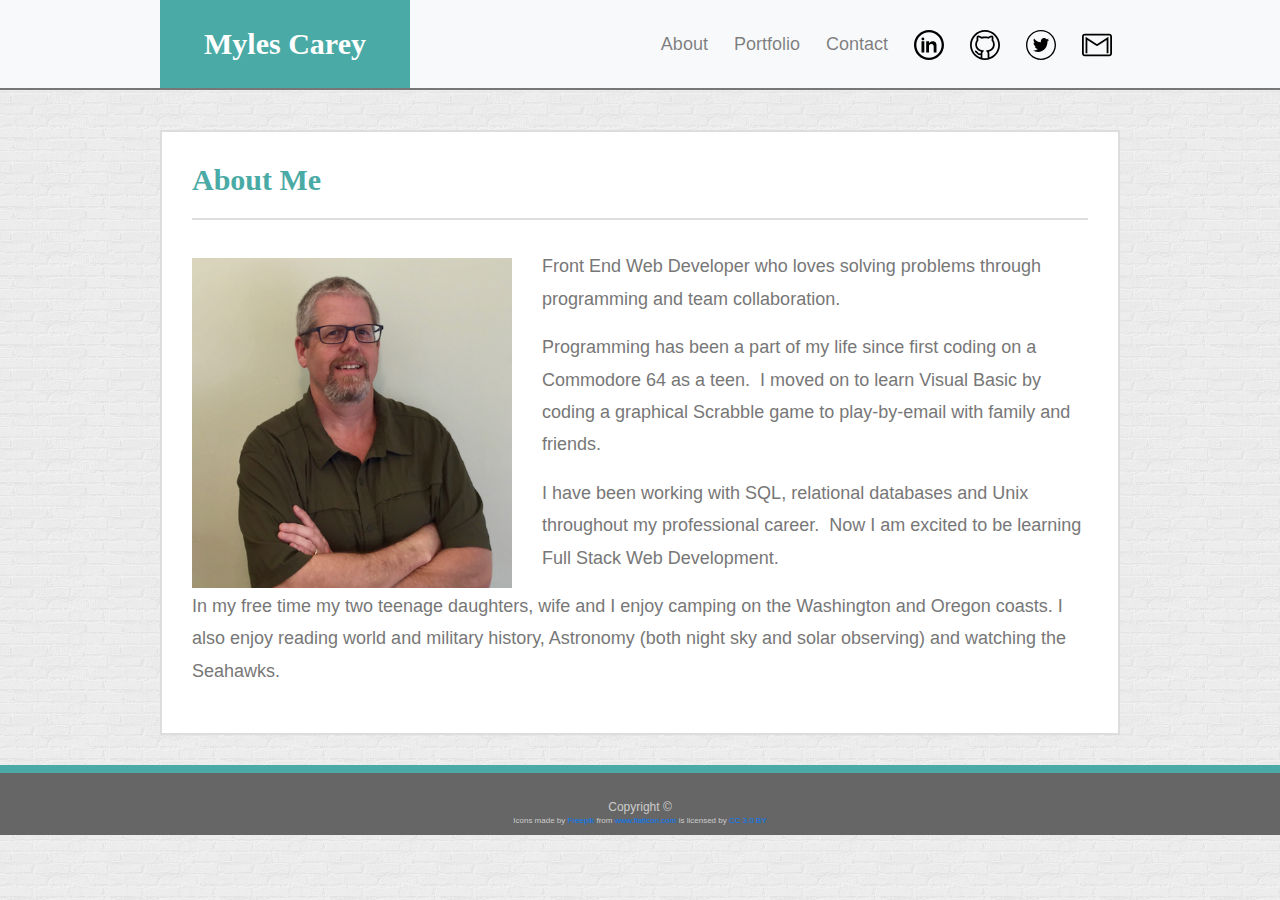
<file: index.html>
<!doctype html>
<html lang="en">
  <head>
    <title>About Me - Myles Carey</title>
    <!-- Required meta tags -->
    <meta charset="utf-8">
    <meta name="viewport" content="width=device-width, initial-scale=1, shrink-to-fit=no">

    <!-- Bootstrap CSS -->
    <link rel="stylesheet" href="https://stackpath.bootstrapcdn.com/bootstrap/4.3.1/css/bootstrap.min.css" integrity="sha384-ggOyR0iXCbMQv3Xipma34MD+dH/1fQ784/j6cY/iJTQUOhcWr7x9JvoRxT2MZw1T" crossorigin="anonymous">
    <link rel="stylesheet" type="text/css" href="assets/css/style.css">
  </head>
  <body>

    <!-- Optional JavaScript -->
    <!-- jQuery first, then Popper.js, then Bootstrap JS -->
    <script src="https://code.jquery.com/jquery-3.3.1.slim.min.js" integrity="sha384-q8i/X+965DzO0rT7abK41JStQIAqVgRVzpbzo5smXKp4YfRvH+8abtTE1Pi6jizo" crossorigin="anonymous"></script>
    <script src="https://cdnjs.cloudflare.com/ajax/libs/popper.js/1.14.7/umd/popper.min.js" integrity="sha384-UO2eT0CpHqdSJQ6hJty5KVphtPhzWj9WO1clHTMGa3JDZwrnQq4sF86dIHNDz0W1" crossorigin="anonymous"></script>
    <script src="https://stackpath.bootstrapcdn.com/bootstrap/4.3.1/js/bootstrap.min.js" integrity="sha384-JjSmVgyd0p3pXB1rRibZUAYoIIy6OrQ6VrjIEaFf/nJGzIxFDsf4x0xIM+B07jRM" crossorigin="anonymous"></script>


  <!-- Code assessment:
       Refactoring points of my Basic Portfolio solution to leverage Bootstrap had some challenges as the Basic Porfolio code 
       is first HTML/CSS effort and while produces visual desired results it is full of room for improvement.
       This Bootstrap version itself could be improved in addition to cleaning up the baggage present from the Basic Portfolio starting point.
       
       Features - Bootstrap:
       
        1. BootStrap Nav bar with expandable/collapsable button rendered at the small breakpoint.  Navbar is sticky top.
        2. About Me page under utlizes Bootstrap using just one row / one 12 width column with sm breakpoint
        3. Portfolio page uses rows / columns for the project collectionw
        4. Contact page also under utilized Bootstrap using two rows with one 12 span column.  Has sm breakpoint 
        5. Small breakpoint activates a static header so that it scrolls up/out of viewport
        6. Some use of media queries to help better fit nav bar icons and footer icon attribution text
        
        
      Missing or pooly inplemented:
      
        1. Margins - need to revisit to get appropriate margins.  Only the larger widths above 960 show appropriate margins.
           Ran out of time exploring where code was falling short and/or needed correction

        2. Portfolio - landscape modes don't always produce a clean center section ending up leaving a column of space in the body
           not fitting in three project columns.

        3. Code passed validation, but really need to refactor it for better techniques, better semantics and eliminating/redoing ids and classes

        4. In the footer the text for Icon attribution text got troublesome on smaller form factors so needed media query to rearange 

        5. Better comments needed throughout

        6. A proper README.md file is needed - looking into templates and ideas via google
        
      Possible enhancements:

        1. Want to move social media links off the nav bar to their one container on the body as they cause challenges at the smaller form factors
        
  -->


    <!-- nav bar -->
    <nav id="masthead" class="navbar navbar-expand-sm navbar-light bg-light sticky-top">
      <div id="navbar-pad" class="container">
        <a id="logo" class="navbar-brand" href="#">Myles Carey</a>
        <button class="navbar-toggler" type="button" data-toggle="collapse" data-target="#navbarSupportedContent" aria-controls="navbarSupportedContent" aria-expanded="false" aria-label="Toggle navigation">
          <span class="navbar-toggler-icon"></span>
        </button>
      
        <div class="collapse navbar-collapse" id="navbarSupportedContent">
          <ul class="navbar-nav ml-auto">
            <li class="nav-item">
              <a class="nav-link" href="#">About</a>
            </li>  
            <li class="nav-item">
              <a class="nav-link" href="portfolio.html">Portfolio</a>
            </li>
            <li class="nav-item">
              <a class="nav-link" href="contact.html">Contact</a>
            </li>   
            <li class="nav-item social-nav">
              <a class="nav-link" href="https://www.linkedin.com/in/mylescarey2019" title="LinkedIn" target="_blank">
                <img class="social-icon" src="assets/images/social-linkedin-circular-button.svg" alt="LinkedIn">
              </a>
            </li>  
            <li class="nav-item social-nav">
              <a class="nav-link" href="https://github.com/mylescarey2019" title="GitHub" target="_blank">
                <img class="social-icon" src="assets/images/w_github.svg" alt="GitHub">
              </a>
            </li>
            <li class="nav-item social-nav">
              <a class="nav-link" href="#" title="Coming soon - Twitter" target="_blank">
                <img class="social-icon" src="assets/images/twitter-circular-button.svg" alt="Twitter">
              </a>    
            </li>  
            <li class="nav-item social-nav">
              <a class="nav-link" href="mailto:mylescarey2019@gmail.com?subject=Regarding%20your%20Portfolio" title="email me">
                  <img class="social-icon" src="assets/images/w_gmail.svg" alt="Gmail">
              </a>
            </li>                
          </ul>
        </div>
      </div>  
    </nav>

    <!-- main body -->
    <div id="main-container" class="container">
      <div class="row">
        <div class="col-sm-12">
          <h1>About Me</h1>
          <img id="auth-image" class="img-fluid" src="assets/images/MylesCarey.jpg"  alt="Myles Carey">
          <p>Front End Web Developer who loves solving problems through programming and team collaboration.
          </p>
          <p>
            Programming has been a part of my life since first coding on a Commodore 64 as a teen. &nbsp;I moved on to learn Visual Basic by coding a graphical 
            Scrabble game to play-by-email with family and friends.</p>
          <p>
            I have been working with SQL, relational databases and Unix throughout my professional career.
            &nbsp;Now I am excited to be learning Full Stack Web Development.
          </p>
          <p>
            In my free time my two teenage daughters, wife and I enjoy camping on the Washington and Oregon coasts. I also enjoy reading world and military history, Astronomy (both night sky and solar observing) and watching the Seahawks.
          </p>
        </div>
      </div>
    </div>

    <!-- footer -->
    <footer>
        <div id="copyRight">
          Copyright &copy;
        </div>
        <div id="iconCredit">Icons made by <a href="https://www.freepik.com/?__hstc=57440181.c82af72166a1350e668996cd7af5e963.1560893080864.1560893080864.1560903302513.2&__hssc=57440181.14.1560903302513&__hsfp=2979606616" 
            title="Freepik">Freepik</a> from <a href="https://www.flaticon.com/" 		
            title="Flaticon">www.flaticon.com</a> is licensed by <a href="http://creativecommons.org/licenses/by/3.0/" 			    title="Creative Commons BY 3.0" target="_blank">CC 3.0 BY</a>
        </div>
      </footer>

  </body>
</html>
</file>
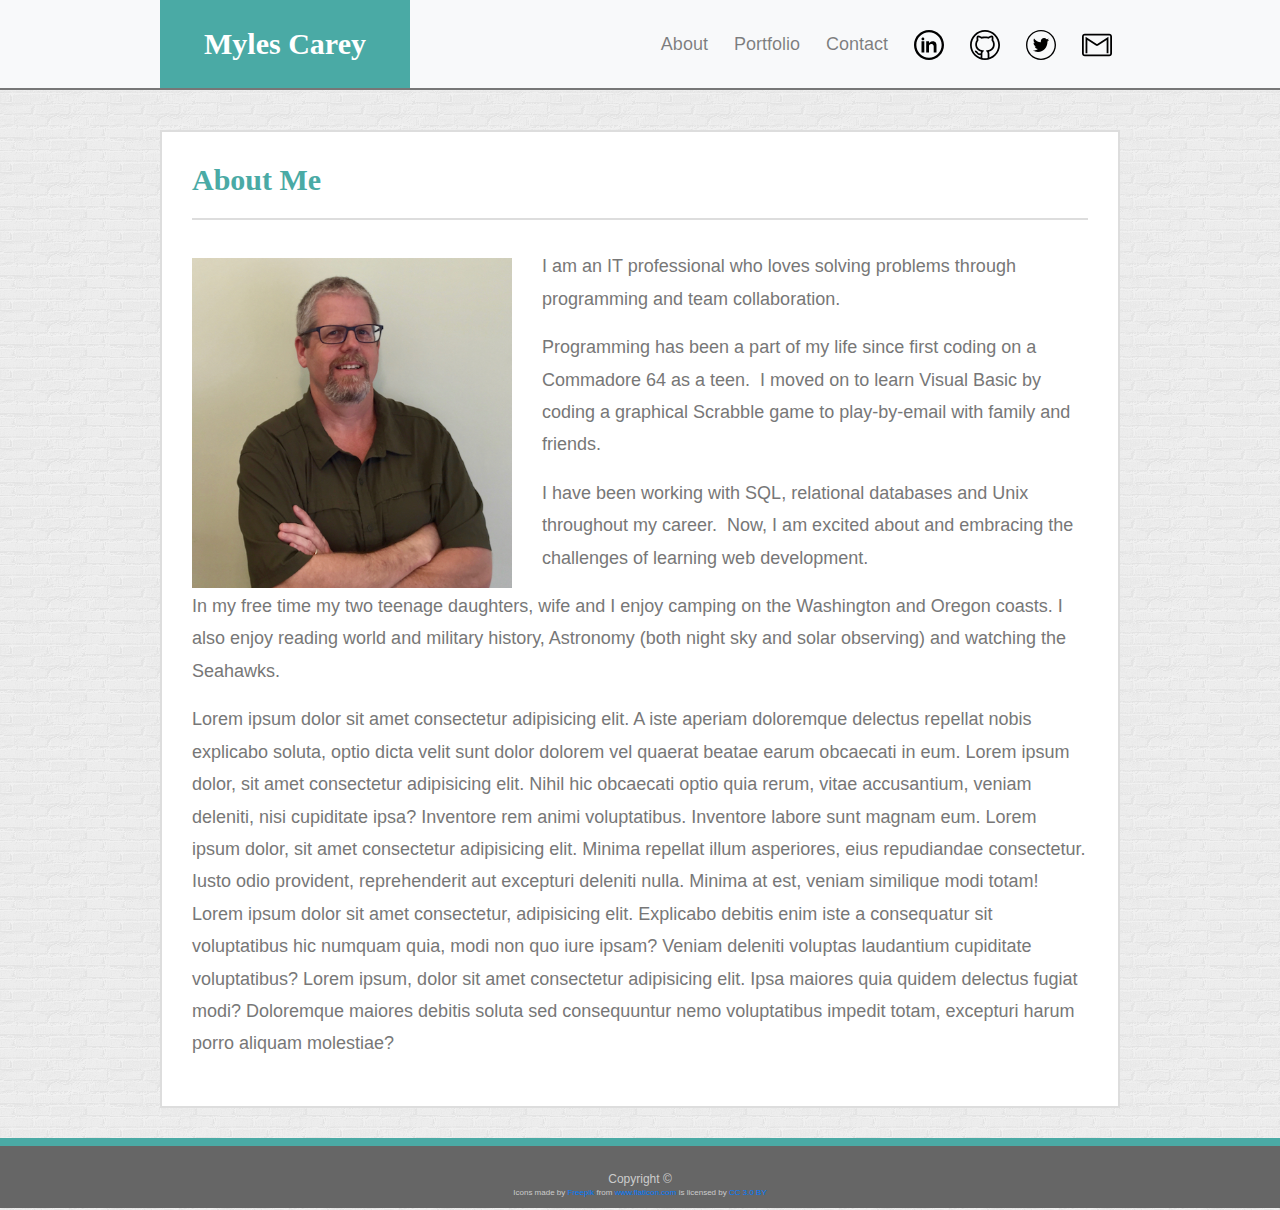
<file: contact.html>
<!doctype html>
<html lang="en">
  <head>
    <title>Contact - Myles Carey</title>
    <!-- Required meta tags -->
    <meta charset="utf-8">
    <meta name="viewport" content="width=device-width, initial-scale=1, shrink-to-fit=no">

    <!-- Bootstrap CSS -->
    <link rel="stylesheet" href="https://stackpath.bootstrapcdn.com/bootstrap/4.3.1/css/bootstrap.min.css" integrity="sha384-ggOyR0iXCbMQv3Xipma34MD+dH/1fQ784/j6cY/iJTQUOhcWr7x9JvoRxT2MZw1T" crossorigin="anonymous">
    <link rel="stylesheet" type="text/css" href="assets/css/style.css">
  </head>
  <body>

    <!-- Optional JavaScript -->
    <!-- jQuery first, then Popper.js, then Bootstrap JS -->
    <script src="https://code.jquery.com/jquery-3.3.1.slim.min.js" integrity="sha384-q8i/X+965DzO0rT7abK41JStQIAqVgRVzpbzo5smXKp4YfRvH+8abtTE1Pi6jizo" crossorigin="anonymous"></script>
    <script src="https://cdnjs.cloudflare.com/ajax/libs/popper.js/1.14.7/umd/popper.min.js" integrity="sha384-UO2eT0CpHqdSJQ6hJty5KVphtPhzWj9WO1clHTMGa3JDZwrnQq4sF86dIHNDz0W1" crossorigin="anonymous"></script>
    <script src="https://stackpath.bootstrapcdn.com/bootstrap/4.3.1/js/bootstrap.min.js" integrity="sha384-JjSmVgyd0p3pXB1rRibZUAYoIIy6OrQ6VrjIEaFf/nJGzIxFDsf4x0xIM+B07jRM" crossorigin="anonymous"></script>

    <!-- nav bar -->
    <nav id="masthead" class="navbar navbar-expand-sm navbar-light bg-light sticky-top">
      <div id="navbar-pad" class="container">
        <a id="logo" class="navbar-brand" href="index.html">Myles Carey</a>
        <button class="navbar-toggler" type="button" data-toggle="collapse" data-target="#navbarSupportedContent" aria-controls="navbarSupportedContent" aria-expanded="false" aria-label="Toggle navigation">
          <span class="navbar-toggler-icon"></span>
        </button>
      
        <div class="collapse navbar-collapse" id="navbarSupportedContent">
          <ul class="navbar-nav ml-auto">
            <li class="nav-item">
              <a class="nav-link" href="index.html">About</a>
            </li>  
            <li class="nav-item">
              <a class="nav-link" href="portfolio.html">Portfolio</a>
            </li>
            <li class="nav-item">
              <a class="nav-link" href="#">Contact</a>
            </li>   
            <li class="nav-item social-nav">
              <a class="nav-link" href="https://www.linkedin.com/in/mylescarey2019" title="LinkedIn" target="_blank">
                <img class="social-icon" src="assets/images/social-linkedin-circular-button.svg" alt="LinkedIn">
              </a>
            </li>  
            <li class="nav-item social-nav">
              <a class="nav-link" href="https://github.com/mylescarey2019" title="GitHub" target="_blank">
                <img class="social-icon" src="assets/images/w_github.svg" alt="GitHub">
              </a>
            </li>
            <li class="nav-item social-nav">
              <a class="nav-link" href="#" title="Coming soon - Twitter" target="_blank">
                <img class="social-icon" src="assets/images/twitter-circular-button.svg" alt="Twitter">
              </a>    
            </li>  
            <li class="nav-item social-nav">
              <a class="nav-link" href="mailto:mylescarey2019@gmail.com?subject=Regarding%20your%20Portfolio" title="email me">
                  <img class="social-icon" src="assets/images/w_gmail.svg" alt="Gmail">
              </a>
            </li>                
          </ul>
        </div>
      </div>  
    </nav>

    <!-- main body -->
    <div id="main-container" class="container">
      <div class="row">
        <div class="col-sm-12">
          <h1>About Me</h1>
          <img id="auth-image" class="img-fluid" src="assets/images/MylesCarey.jpg"  alt="Myles Carey">
          <p>I am an IT professional who loves solving problems through programming and team collaboration.
          </p>
          <p>
            Programming has been a part of my life since first coding on a Commadore 64 as a teen. &nbsp;I moved on to learn Visual Basic by coding a graphical 
            Scrabble game to play-by-email with family and friends.</p>
          <p>
            I have been working with SQL, relational databases and Unix throughout my career.
            &nbsp;Now, I am excited about and embracing the challenges of learning web development.
          </p>
          <p>
            In my free time my two teenage daughters, wife and I enjoy camping on the Washington and Oregon coasts. I also enjoy reading world and military history, Astronomy (both night sky and solar observing) and watching the Seahawks.
          </p>
          <p>Lorem ipsum dolor sit amet consectetur adipisicing elit. A iste aperiam doloremque delectus repellat nobis explicabo soluta, optio dicta velit sunt dolor dolorem vel quaerat beatae earum obcaecati in eum.
            Lorem ipsum dolor, sit amet consectetur adipisicing elit. Nihil hic obcaecati optio quia rerum, vitae accusantium, veniam deleniti, nisi cupiditate ipsa? Inventore rem animi voluptatibus. Inventore labore sunt magnam eum.
            Lorem ipsum dolor, sit amet consectetur adipisicing elit. Minima repellat illum asperiores, eius repudiandae consectetur. Iusto odio provident, reprehenderit aut excepturi deleniti nulla. Minima at est, veniam similique modi totam!
            Lorem ipsum dolor sit amet consectetur, adipisicing elit. Explicabo debitis enim iste a consequatur sit voluptatibus hic numquam quia, modi non quo iure ipsam? Veniam deleniti voluptas laudantium cupiditate voluptatibus?
            Lorem ipsum, dolor sit amet consectetur adipisicing elit. Ipsa maiores quia quidem delectus fugiat modi? Doloremque maiores debitis soluta sed consequuntur nemo voluptatibus impedit totam, excepturi harum porro aliquam molestiae?
          </p>
        </div>
      </div>
    </div>

    <!-- footer -->
    <footer>
        <div id="copyRight">
          Copyright &copy;
        </div>
        <div id="iconCredit">Icons made by <a href="https://www.freepik.com/?__hstc=57440181.c82af72166a1350e668996cd7af5e963.1560893080864.1560893080864.1560903302513.2&__hssc=57440181.14.1560903302513&__hsfp=2979606616" 
            title="Freepik">Freepik</a> from <a href="https://www.flaticon.com/" 		
            title="Flaticon">www.flaticon.com</a> is licensed by <a href="http://creativecommons.org/licenses/by/3.0/" 			    title="Creative Commons BY 3.0" target="_blank">CC 3.0 BY</a>
        </div>
      </footer>

  </body>
</html>
</file>
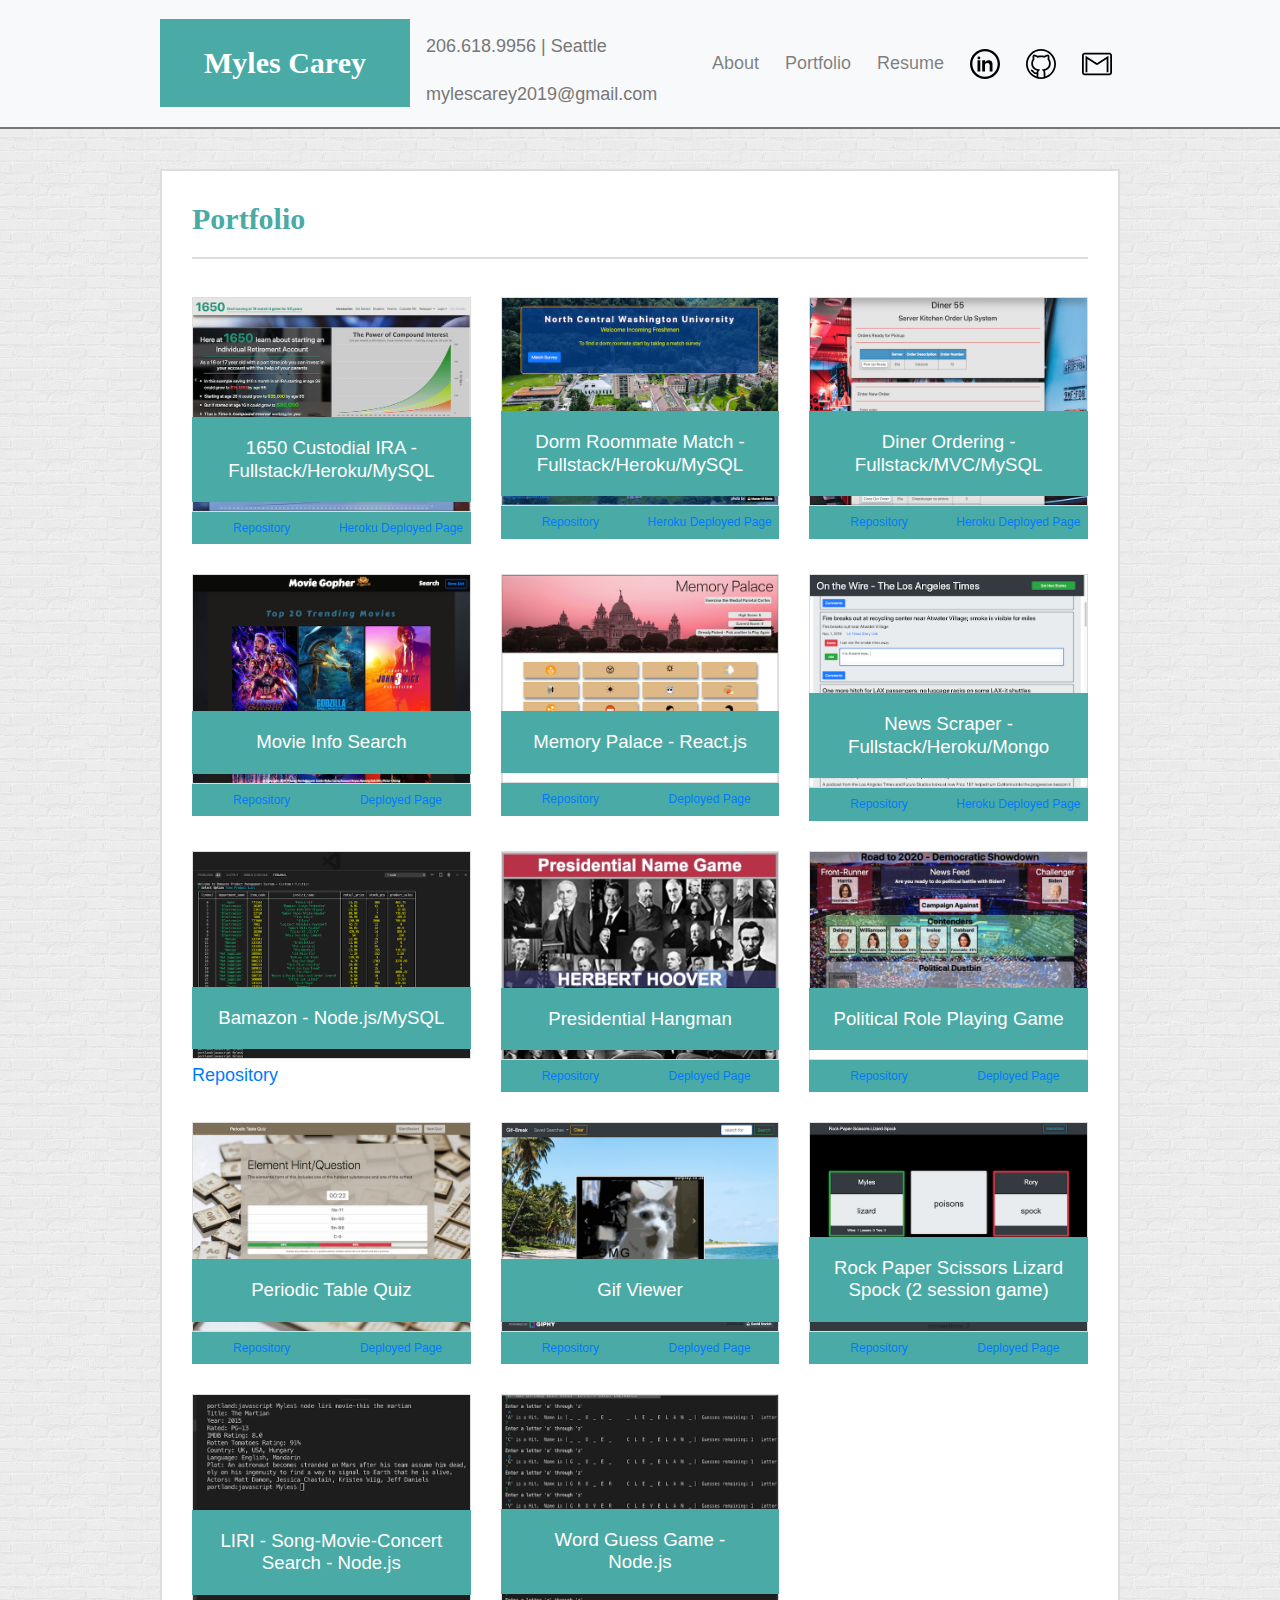
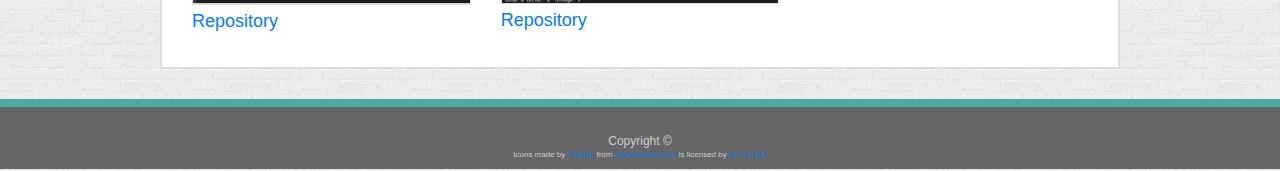
<file: portfolio.html>
<!doctype html>
<html lang="en">
  <head>
    <title>Portfolio - Myles Carey</title>
    <!-- Required meta tags -->
    <meta charset="utf-8">
    <meta name="viewport" content="width=device-width, initial-scale=1, shrink-to-fit=no">

    <!-- Bootstrap CSS -->
    <link rel="stylesheet" href="https://stackpath.bootstrapcdn.com/bootstrap/4.3.1/css/bootstrap.min.css" integrity="sha384-ggOyR0iXCbMQv3Xipma34MD+dH/1fQ784/j6cY/iJTQUOhcWr7x9JvoRxT2MZw1T" crossorigin="anonymous">
    <link rel="stylesheet" type="text/css" href="assets/css/style.css">
  </head>
  <body>

    <!-- Optional JavaScript -->
    <!-- jQuery first, then Popper.js, then Bootstrap JS -->
    <script src="https://code.jquery.com/jquery-3.3.1.slim.min.js" integrity="sha384-q8i/X+965DzO0rT7abK41JStQIAqVgRVzpbzo5smXKp4YfRvH+8abtTE1Pi6jizo" crossorigin="anonymous"></script>
    <script src="https://cdnjs.cloudflare.com/ajax/libs/popper.js/1.14.7/umd/popper.min.js" integrity="sha384-UO2eT0CpHqdSJQ6hJty5KVphtPhzWj9WO1clHTMGa3JDZwrnQq4sF86dIHNDz0W1" crossorigin="anonymous"></script>
    <script src="https://stackpath.bootstrapcdn.com/bootstrap/4.3.1/js/bootstrap.min.js" integrity="sha384-JjSmVgyd0p3pXB1rRibZUAYoIIy6OrQ6VrjIEaFf/nJGzIxFDsf4x0xIM+B07jRM" crossorigin="anonymous"></script>

    <!-- nav bar -->
    <nav id="masthead" class="navbar navbar-expand-sm navbar-light bg-light sticky-top">
      <div id="navbar-pad" class="container">
        <a id="logo" class="navbar-brand" href="index.html">Myles Carey</a>
        <div id="logo2">
            <p id="phone">206.618.9956 | Seattle</p>
            <p id="email">mylescarey2019@gmail.com</p>
        </div>
        <button class="navbar-toggler" type="button" data-toggle="collapse" data-target="#navbarSupportedContent" aria-controls="navbarSupportedContent" aria-expanded="false" aria-label="Toggle navigation">
          <span class="navbar-toggler-icon"></span>
        </button>
      
        <div class="collapse navbar-collapse" id="navbarSupportedContent">
          <ul class="navbar-nav ml-auto">
            <li class="nav-item">
              <a class="nav-link" href="index.html">About</a>
            </li>  
            <li class="nav-item">
              <a class="nav-link" href="#">Portfolio</a>
            </li>
            <li class="nav-item">
                <a class="nav-link" href="https://drive.google.com/file/d/1GzahMuewi4-AE2L0IXTpxmi1n35zwCAE/view?usp=sharing"
                   title="opens in google docs" target="_blank">Resume</a>
            </li>
            <!-- <li class="nav-item">
              <a class="nav-link" href="contact.html">Contact</a>
            </li>    -->
            <li class="nav-item social-nav">
              <a class="nav-link" href="https://www.linkedin.com/in/mylescarey2019" title="LinkedIn" target="_blank">
                <img class="social-icon" src="assets/images/social-linkedin-circular-button.svg" alt="LinkedIn">
              </a>
            </li>  
            <li class="nav-item social-nav">
              <a class="nav-link" href="https://github.com/mylescarey2019" title="GitHub" target="_blank">
                <img class="social-icon" src="assets/images/w_github.svg" alt="GitHub">
              </a>
            </li>
            <!-- <li class="nav-item social-nav">
              <a class="nav-link" href="#" title="Coming soon - Twitter" target="_blank">
                <img class="social-icon" src="assets/images/twitter-circular-button.svg" alt="Twitter">
              </a>    
            </li>   -->
            <li class="nav-item social-nav">
              <a class="nav-link" href="mailto:mylescarey2019@gmail.com?subject=Regarding%20your%20Portfolio" title="email me">
                  <img class="social-icon" src="assets/images/w_gmail.svg" alt="Gmail">
              </a>
            </li>                
          </ul>
        </div>
      </div>  
    </nav>

  <!-- Main Section outer container -->    
  <div id="main-container" class="container">
    <div class="row">
      <div class="col-sm-12">
        <h1>Portfolio</h1>
      </div>  
    </div>  
    <div class="row">
    <div class="col-sm-4">
        <div class="img-fluid portfolioBox" title="Repository Link">
          <a href="https://nameless-sea-48228.herokuapp.com/#" target="_blank">
          <img class="portImg portBoxIsActive" src="assets/images/portfolio-1650.png" alt="dorm roommate finder">
          <h3>1650 Custodial IRA - Fullstack/Heroku/MySQL</h3>
        </div>
        <div class="project-div repo-div">
          <a class="project-link" href="https://github.com/mylescarey2019/1650" target="_blank">Repository</a>
        </div>
        <div class="project-div deployed-div">
          <a class="project-link" href="https://nameless-sea-48228.herokuapp.com/#" target="_blank">Heroku Deployed Page</a>
        </div>
      </div>   
    <div class="col-sm-4">
        <div class="img-fluid portfolioBox" title="Repository Link">
          <a href="https://mighty-sands-82826.herokuapp.com" target="_blank">
          <img class="portImg portBoxIsActive" src="assets/images/dorm-portfolio.png" alt="dorm roommate finder">
          <h3>Dorm Roommate Match - Fullstack/Heroku/MySQL</h3>
        </div>
        <div class="project-div repo-div">
          <a class="project-link" href="https://github.com/mylescarey2019/DormRoommateFinder" target="_blank">Repository</a>
        </div>
        <div class="project-div deployed-div">
          <a class="project-link" href="https://mighty-sands-82826.herokuapp.com" target="_blank">Heroku Deployed Page</a>
        </div>
      </div> 

      <div class="col-sm-4">
        <div class="img-fluid portfolioBox" title="Repository Link">
          <a href="https://github.com/mylescarey2019/Diner55" target="_blank">
          <img class="portImg portBoxIsActive" src="assets/images/diner55-portfolio.png" alt="diner order system">
          <h3>Diner Ordering - Fullstack/MVC/MySQL</h3>
        </div>
        <div class="project-div repo-div">
          <a class="project-link" href="https://github.com/mylescarey2019/Diner55" target="_blank">Repository</a>
        </div>
        <div class="project-div deployed-div">
          <a class="project-link" href="https://frozen-dusk-05920.herokuapp.com" target="_blank">Heroku Deployed Page</a>
        </div>
      </div> 

      <div class="col-sm-4">
        <div class="img-fluid portfolioBox" title="Repository Link">
          <a href="https://hyeonguw.github.io/First_Project/index.html" target="_blank">
          <img class="portImg portBoxIsActive" src="assets/images/portfolio-movie.png" alt="movie search page">
          <h3>Movie Info Search</h3>
        </div>
        <div class="project-div repo-div">
          <a class="project-link" href="https://github.com/HyeongUW/First_Project" target="_blank">Repository</a>
        </div>
        <div class="project-div deployed-div">
          <a class="project-link" href="https://hyeonguw.github.io/First_Project/index.html" target="_blank">Deployed Page</a>
        </div>
      </div> 
        
      <div class="col-sm-4">
        <div class="img-fluid portfolioBox" title="Repository Link">
          <a href="https://mylescarey2019.github.io/MemoryPalace/" target="_blank">
          <img class="portImg portBoxIsActive" src="assets/images/memoryPalace-portfolio.png" alt="movie search page">
          <h3>Memory Palace - React.js</h3>
        </div>
        <div class="project-div repo-div">
          <a class="project-link" href="https://github.com/mylescarey2019/MemoryPalace" target="_blank">Repository</a>
        </div>
        <div class="project-div deployed-div">
          <a class="project-link" href="https://mylescarey2019.github.io/MemoryPalace/" target="_blank">Deployed Page</a>
        </div>
      </div> 

      <div class="col-sm-4">
        <div class="img-fluid portfolioBox" title="Repository Link">
          <a href="https://powerful-earth-53088.herokuapp.com" target="_blank">
          <img class="portImg portBoxIsActive" src="assets/images/porfolio-newscraper.png" alt="news scraper">
          <h3>News Scraper - Fullstack/Heroku/Mongo</h3>
        </div>
        <div class="project-div repo-div">
          <a class="project-link" href="https://github.com/mylescarey2019/NewsScraper" target="_blank">Repository</a>
        </div>
        <div class="project-div deployed-div">
          <a class="project-link" href="https://powerful-earth-53088.herokuapp.com" target="_blank">Heroku Deployed Page</a>
        </div>
      </div>   
        
      <div class="col-sm-4">
        <div class="img-fluid portfolioBox" title="Repository Link">
          <a href="https://github.com/mylescarey2019/Product-Management-System" target="_blank">
          <img class="portImg portBoxIsActive" src="assets/images/portfolio-bamazon.png" alt="product management system">
          <h3>Bamazon - Node.js/MySQL</h3>
        </div>
        <div class="project-div-full repo-div">
          <a class="project-link" href="https://github.com/mylescarey2019/Product-Management-System" target="_blank">Repository</a>
        </div>
      </div> 

      <div class="col-sm-4">
        <div class="img-fluid portfolioBox" title="Repository Link">
          <a href="https://github.com/mylescarey2019/Word-Guess-Game" target="_blank">
            <img class="portImg portBoxIsActive" src="assets/images/wordGame.jpg"
                        alt="word game">
          </a>              
          <h3>Presidential Hangman</h3>
        </div>
        <div class="project-div repo-div">
          <a class="project-link" href="https://github.com/mylescarey2019/Word-Guess-Game" target="_blank">Repository</a>
        </div>
        <div class="project-div deployed-div">
          <a class="project-link" href="https://mylescarey2019.github.io/Word-Guess-Game/" target="_blank">Deployed Page</a>
        </div>
      </div> 

      <div class="col-sm-4">
        <div class="img-fluid portfolioBox" title="Repository Link">
          <a href="https://github.com/mylescarey2019/unit-4-game" target="_blank">
          <img class="portImg portBoxIsActive" src="assets/images/rpg2.jpg" alt="role playing game">
          <h3>Political Role Playing Game</h3>
        </div>
        <div class="project-div repo-div">
          <a class="project-link" href="https://github.com/mylescarey2019/political-role-play" target="_blank">Repository</a>
        </div>
        <div class="project-div deployed-div">
          <a class="project-link" href="https://mylescarey2019.github.io/political-role-play/" target="_blank">Deployed Page</a>
        </div>
      </div> 

      <div class="col-sm-4">
        <div class="img-fluid portfolioBox" title="Repository Link">
          <a href="https://github.com/mylescarey2019/TriviaGame" target="_blank">
          <img class="portImg portBoxIsActive" src="assets/images/PeriodTableQuiz.png" alt="trivia game">
          <h3>Periodic Table Quiz</h3>
        </div>
        <div class="project-div repo-div">
          <a class="project-link" href="https://github.com/mylescarey2019/TriviaGame" target="_blank">Repository</a>
        </div>
        <div class="project-div deployed-div">
          <a class="project-link" href="https://mylescarey2019.github.io/TriviaGame/" target="_blank">Deployed Page</a>
        </div>
      </div>  

      <div class="col-sm-4">
        <div class="img-fluid portfolioBox" title="Repository Link">
          <a href="https://github.com/mylescarey2019/GifTastic" target="_blank">
          <img class="portImg portBoxIsActive" src="assets/images/gifbreak.jpg" alt="gif web-page picture">
          <h3>Gif Viewer</h3>
        </div>
        <div class="project-div repo-div">
          <a class="project-link" href="https://github.com/mylescarey2019/GifTastic" target="_blank">Repository</a>
        </div>
        <div class="project-div deployed-div">
          <a class="project-link" href="https://mylescarey2019.github.io/GifTastic/" target="_blank">Deployed Page</a>
        </div>
      </div> 

      <div class="col-sm-4">
        <div class="img-fluid portfolioBox" title="Repository Link">
          <a href="https://github.com/mylescarey2019/RPS-Multiplayer" target="_blank">
          <img class="portImg portBoxIsActive" src="assets/images/portfolio_rpslk.jpg" alt="rock-paper-scissors-lizard-spock">
          <h3>Rock Paper Scissors Lizard Spock (2 session game)</h3>
        </div>
        <div class="project-div repo-div">
          <a class="project-link" href="https://github.com/mylescarey2019/RPS-Multiplayer" target="_blank">Repository</a>
        </div>
        <div class="project-div deployed-div">
          <a class="project-link" href="https://mylescarey2019.github.io/RPS-Multiplayer/" target="_blank">Deployed Page</a>
        </div>
      </div> 

      <div class="col-sm-4">
        <div class="img-fluid portfolioBox" title="Repository Link">
          <a href="https://github.com/mylescarey2019/liri-node-app" target="_blank">
          <img class="portImg portBoxIsActive" src="assets/images/Liri-Node.png" alt="node song-movie-concert search">
          <h3>LIRI - Song-Movie-Concert Search - Node.js</h3>
        </div>
        <div class="project-div-full repo-div">
          <a class="project-link" href="https://github.com/mylescarey2019/liri-node-app" target="_blank">Repository</a>
        </div>
      </div> 

      <div class="col-sm-4">
        <div class="img-fluid portfolioBox" title="Repository Link">
          <a href="https://github.com/mylescarey2019/Word-Guess-Node" target="_blank">
          <img class="portImg portBoxIsActive" src="assets/images/WordGuessNode.png" alt="node word guess game">
          <h3>Word Guess Game - Node.js</h3>
        </div>
        <div class="project-div-full repo-div">
          <a class="project-link" href="https://github.com/mylescarey2019/Word-Guess-Node" target="_blank">Repository</a>
        </div>
      </div> 

    </div>
  </div>

    <!-- footer -->
    <footer>
        <div id="copyRight">
          Copyright &copy;
        </div>
        <div id="iconCredit">Icons made by <a href="https://www.freepik.com/?__hstc=57440181.c82af72166a1350e668996cd7af5e963.1560893080864.1560893080864.1560903302513.2&__hssc=57440181.14.1560903302513&__hsfp=2979606616" 
            title="Freepik">Freepik</a> from <a href="https://www.flaticon.com/" 		
            title="Flaticon">www.flaticon.com</a> is licensed by <a href="http://creativecommons.org/licenses/by/3.0/" 			    title="Creative Commons BY 3.0" target="_blank">CC 3.0 BY</a>
        </div>
      </footer>

  </body>
</html>
</file>
<file: assets/css/style.css>
/* style css */

* {
  box-sizing: border-box
}

body {
  background-image: url(../images/brickwall.png);
  background-color: #ffffff;
  line-height: 1.8em;
  font-size: 18px;
  font-family: Arial, Helvetica, sans-serif;
  color: #777777;
 
}

.container {
  width: 100%;
  height: auto;
  max-width: 960px;
  margin: 0 auto;
  clear: both;
 }


h1 {
  font-family: Georgia, 'Times New Roman', Times, serif;
  font-size: 30px;
  font-weight: bold;
  color: #4aaaa5;
  padding-bottom: 20px;
  border-bottom: 2px solid #dddddd;
  margin-bottom: 0x;

}

h3 {
  margin-bottom: 0px;
  font-family: Arial, Helvetica, sans-serif;
  font-weight: 300;
  color: #4aaaa5;
  font-size: 22px;
}

h6 {
  margin-bottom: 0px;
}

#navbar-pad {
  padding-left: 0;
  padding-right: 0;

}

#masthead {
  width: 100%;
  padding: 0;
  margin-left: auto;
  margin-right: auto;
  /* height: 72px; */

  /* margin: 0 0 30px 0; */
  border-bottom: 2px solid #777777;
  margin-bottom: 30px;
  /* overflowL  auto */
    /* position: fixed; */
}

#logo {
  width: 250px;
  height: 88px;
  background-color: #4aaaa5;
  font-family: Georgia, 'Times New Roman', Times, serif;
  text-align: center;
  color: #ffffff;
  text-decoration: none;
  font-size: 30px;
  font-weight: bold;
  padding: 28px 20px 12px 20px;
 }

#main-container {
  padding: 30px;
  background-color: #ffffff;
  margin-left: auto;
  margin-right: auto;
  margin-top: 40px;
  border: 2px solid #dddddd;
  

}

#auth-image {
  float: left;
  width: 350px;
  height: auto;
  padding-right: 30px;
  margin-top: 30px;
}

/* first paragraph */
p:first-of-type {
  margin-top: 30px;
}

/* nav menu - social icon container */
.nav-item {
  padding: 20px 0px 20px 10px; 
  padding-bottom: 20px;
}

/* nav menu - social icon image */
.social-icon {
  width: 30px;
  height: 30px;
}


/* portfolio section */

/* container for portfolio project */
.portfolioBox {
  float: left;
  /* height: 230px; */
  width: 100%;
  height: auto;
  position: relative;
}

/* portfolio project image */
.portfolioBox img {
  /* width: 250px; */
  width: 100%;
  /* height: 208px; */
  height: auto;
  border: 1px solid #dddddd;
  margin: 30px 46px 0px 0px;
}

.portfolioBox h3 {
  position: absolute;
  /* why is this requiring negative */
  bottom: 10px;
  background-color: #4aaaa5;
  color: #ffffff;
  font-size: 14pt;
  padding: 20px;
  text-align: center;
  width: 100%;
  line-height: auto;
}

/* used for portfolio projects that are active and have been linked to */
.portBoxIsActive:hover {
  opacity: .5;
}

/* fade the placeholders a bit */ 
.place-holder {
  opacity: .5;
}

/* contact me form container */
form {
  padding-top: 20px;
}

.project-div {
  color: #ffffff;
  font-family: Arial, Helvetica, sans-serif;
  background-color: #4aaaa5;
  width: 50%;
  text-align: center;
  font-size: 12px;
}

.repo-div {
  float: left;
}

.deployed-div {
  float: right;
}

.project-link:visited {
  color: white;
}
.project-link:hover {
  color: blue;
}

/* contact me form text input field */
input[type=text] {
  width: 100%;
  padding: 12px 20px;
  margin: 6px 0px 20px;
  display: inline-block;
  border: 1px solid #dddddd;
  box-sizing: border-box;
  font-size: 10pt;
  color: #777777;
  line-height: normal;
}

/* contact me form input field highlighting when active */
 input:focus, textarea:focus {
   outline: none !important;
   border-color:1px solid #18847e;
   box-shadow: 0 0 5px #4aaaa5;
  }

 /* contact me form message box */
textarea {
  width: 100%;
  height: 120px;
  padding: 12px 20px;
  margin: 6px 0px 20px;
  display: inline-block;
  border: 1px solid #dddddd;
  box-sizing: border-box;
  font-size: 10pt;
  color: #777777;
  resize: none;
}

/* contact me submit button */
input[type=submit] {
  background-color: #4aaaa5;
  color: #ffffff;
  padding: 10px 24px;
  border: none;
  cursor: pointer;
  font-size: 12pt;
}

/* contact me submit button hover */
input[type=submit]:hover {
  background-color: #18847e;
}



/* footer container */
footer {
  background-color: #666666;
  position: relative;
  height: 70px;
  border-top: 8px solid #4aaaa5;
  font-size: 9pt;
  color: #cccccc;
  margin-top: 30px;
}

/* copyright container */
/* absolute position the Copyright up from bottom 
   center the Copyright within footer horizontally using the transform.
   Do same for icon attribution
*/
#copyRight {
  position: absolute;
  bottom: 12px;
  left: 50%;
  transform: translate(-50%);
  }

/* container for the icon usage attribution */
#iconCredit {
  position: absolute;
  bottom: -2px;
  left: 50%;
  transform: translate(-50%);
  font-size: 8px;
  }


  /*
  These rules take effect when the browser's width
  is either 768px or less.
*/

/* resize nav item margins */
@media screen and (max-width: 768px) {
  .nav-item {
    padding-top: 0px;
    padding-bottom: 0px;
    padding-left: 0px;
    height: 40px;
  }

  .portfolioBox h3 {
    font-size: 14pt;

  }
  .nav-link {
    font-size: 14px;
  }

  #masthead {
    margin-bottom: 0px;
    position: static;
  }
  #main-container {
    margin-top: 6px;
  }

}

  @media screen and (max-width: 576px) {
  #iconCredit {
    position: absolute;
    bottom: -2px;
    left: 50%;
    transform: translate(-50%);
    font-size: 8px;
    width: 100%;
    }
}
</file>
